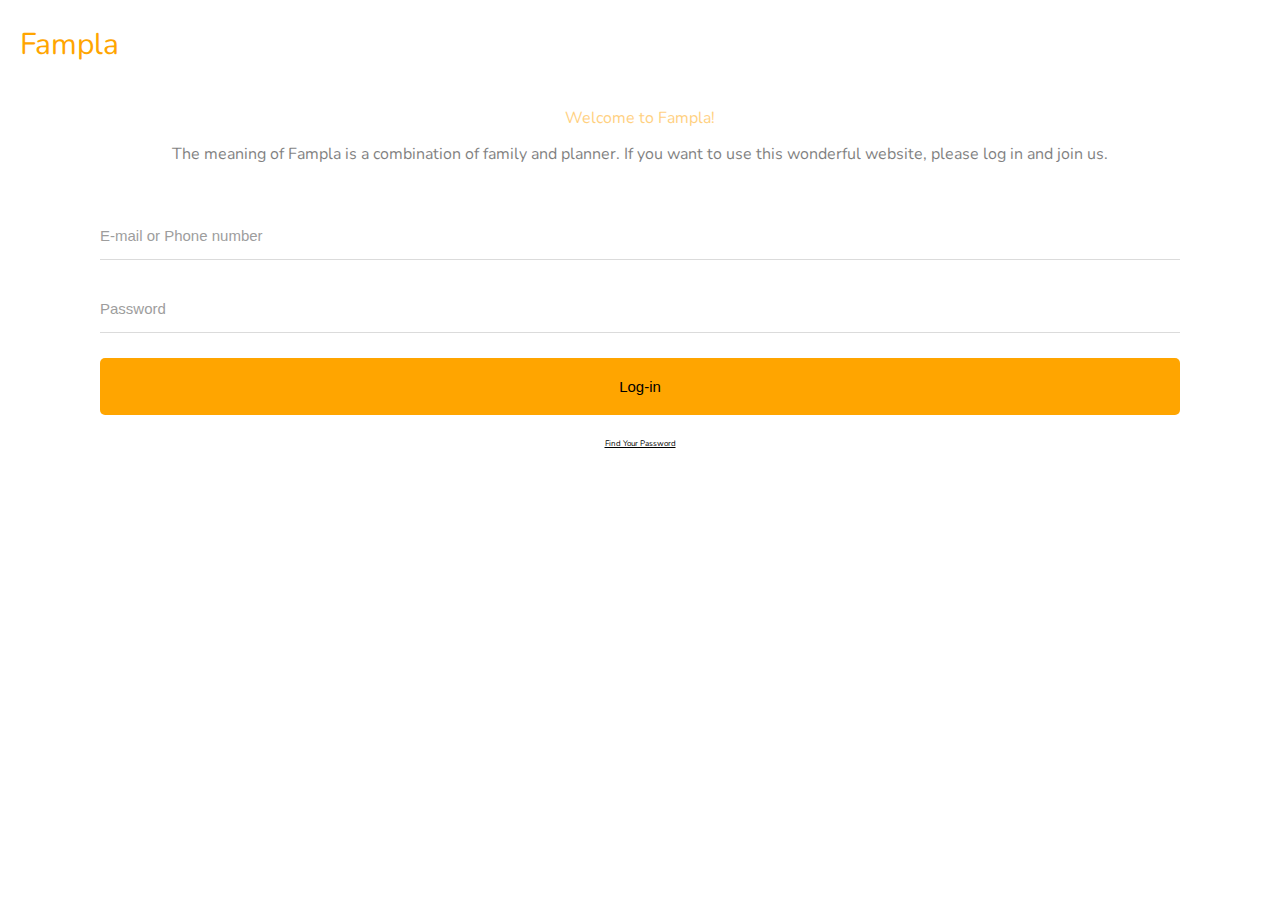
<file: index.html>
<!DOCTYPE html>
<html lang="ko">
  <head>
    <meta charset="UTF-8" />
    <meta http-equiv="X-UA-Compatible" content="IE=edge" />
    <meta name="viewport" content="width=device-width, initial-scale=1.0" />
    <link rel="shortcut icon" href="screenshot/Fampla-logo.jpg" />
    <link rel="stylesheet" href="css/styles.css" />
    <title>fampla Log-in</title>
  </head>

  <body>
    <h1 class="login__main-title">Fampla</h1>
    <h3 class="main-title__text">
      <p id="welcome-header">Welcome to Fampla!</p>
      The meaning of Fampla is a combination of family and planner. If you want
      to use this wonderful website, please log in and join us.
    </h3>
  </body>
  <form action="main.html" method="get" class="login">
    <input type="text" placeholder="E-mail or Phone number" required />
    <input type="password" placeholder="Password" required />
    <input type="submit" value="Log-in" />
    <a>Find Your Password</a>
  </form>
</html>
</file>
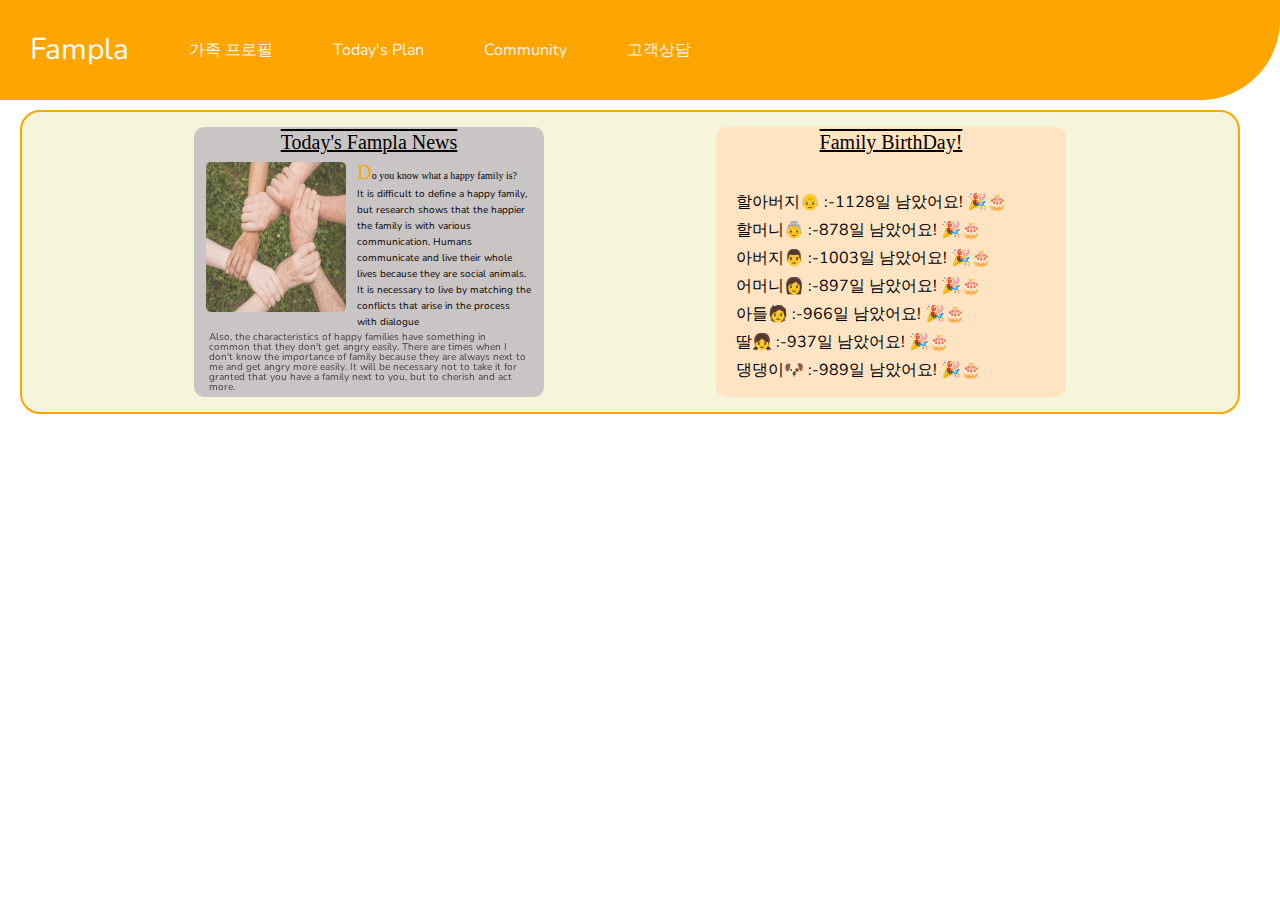
<file: main.html>
<!DOCTYPE html>
<html lang="ko">
  <head>
    <meta charset="UTF-8" />
    <meta http-equiv="X-UA-Compatible" content="IE=edge" />
    <meta name="viewport" content="width=device-width, initial-scale=1.0" />
    <link rel="stylesheet" href="css/styles.css" />
    <link rel="shortcut icon" href="screenshot/Fampla-logo.jpg" />
    <title>fampla-Main menu</title>
  </head>
  <body>
    <div class="main-title__box">
      <a class="nav_link" href="main.html">
        <h1 class="main-title">Fampla</h1>
      </a>
      <a class="nav_link" href="main.html">
        <span class="main-title__nav-bar">가족 프로필</span>
      </a>
      <a class="nav_link" href="planner.html">
        <span class="main-title__nav-bar">Today's Plan</span>
      </a>
      <a class="nav_link" href="main.html">
        <span class="main-title__nav-bar">Community</span>
      </a>
      <a class="nav_link" href="main.html">
        <span class="main-title__nav-bar">고객상담</span>
      </a>
    </div>
    <main>
      <div class="main-screen__divider">
        <div class="screen news">
          <div class="news-headline">
            <h2 id="headline">Today's Fampla News</h2>
          </div>
          <div class="picture-text">
            <div class="picture">
              <img class="news-img" src="screenshot/3.jpg" />
            </div>
            <div class="half-text">
              <p>Do you know what a happy family is?</p>
              <span
                >It is difficult to define a happy family, but research shows
                that the happier the family is with various communication.
                Humans communicate and live their whole lives because they are
                social animals. It is necessary to live by matching the
                conflicts that arise in the process with dialogue</span
              >
            </div>
          </div>
          <div class="only-text">
            <p>
              Also, the characteristics of happy families have something in
              common that they don't get angry easily. There are times when I
              don't know the importance of family because they are always next
              to me and get angry more easily. It will be necessary not to take
              it for granted that you have a family next to you, but to cherish
              and act more.
            </p>
          </div>
        </div>
        <div class="screen birthday">
          <div class="birthday-headline">
            <h2 id="headline">Family BirthDay!</h2>
          </div>
          <div class="date">
            <span
              >할아버지👴 :
              <p id="grandfather"></p
            ></span>
            <span
              >할머니👵 :
              <p id="grandmother"></p
            ></span>
            <span
              >아버지👨 :
              <p id="father"></p
            ></span>
            <span
              >어머니👩 :
              <p id="mother"></p
            ></span>
            <span
              >아들🧑 :
              <p id="son"></p
            ></span>
            <span
              >딸👧 :
              <p id="daughter"></p
            ></span>
            <span
              >댕댕이🐶 :
              <p id="dog"></p
            ></span>
          </div>
        </div>
      </div>
    </main>
  </body>
  <script src="javascript/birthday.js"></script>
</html>
</file>
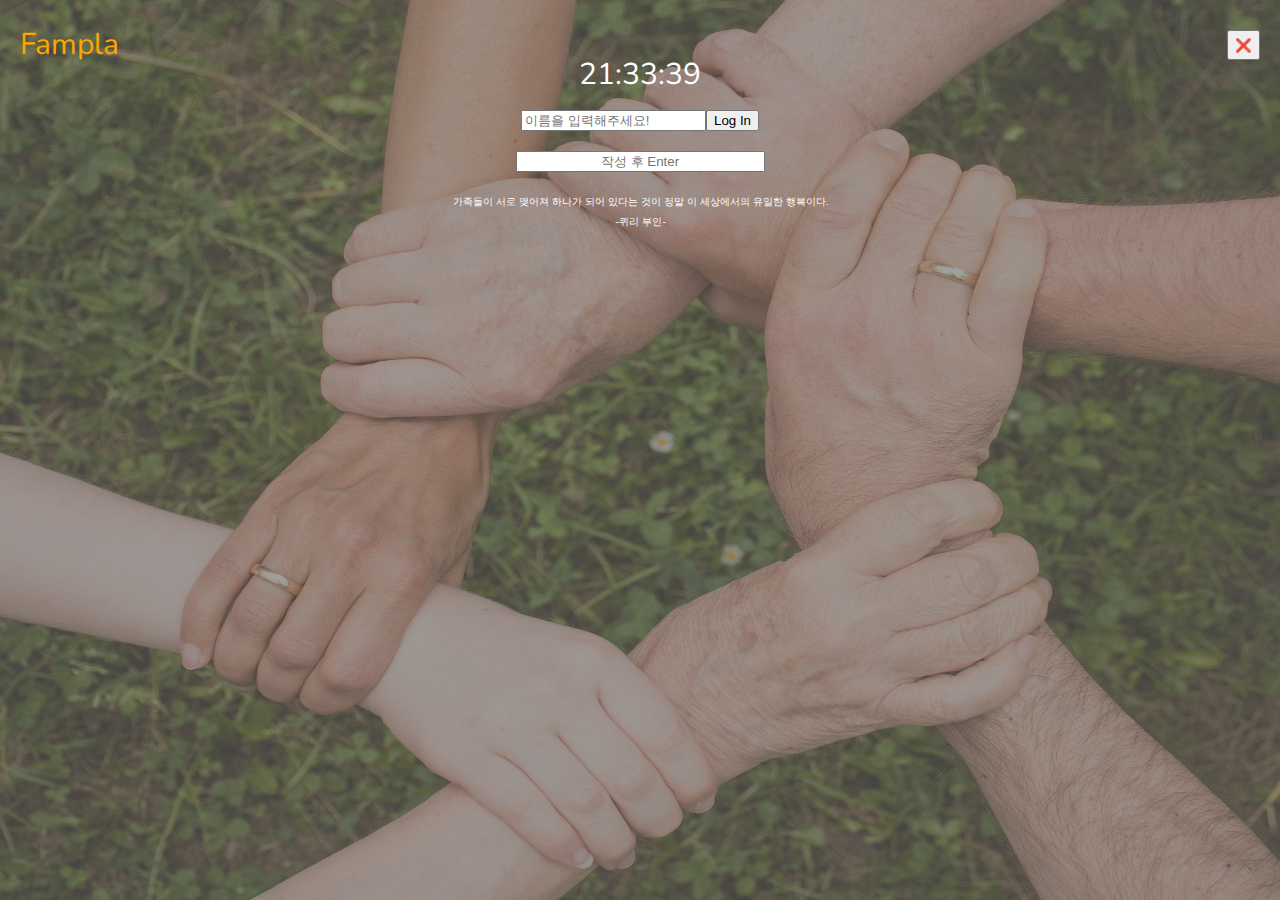
<file: planner.html>
<!DOCTYPE html>
<html lang="ko">
  <head>
    <meta charset="UTF-8" />
    <meta http-equiv="X-UA-Compatible" content="IE=edge" />
    <meta name="viewport" content="width=device-width, initial-scale=1.0" />
    <link rel="stylesheet" href="css/styles.css" />
    <link rel="shortcut icon" href="screenshot/Fampla-logo.jpg" />
    <title>Fampla-Planner</title>
  </head>
  <body>
    <div class="boxbox">
      <h1 class="login__main-title">Fampla</h1>
      <button type="reset" id="reset">❌</button>
    </div>
    <h2 id="clock">00:00:00</h2>
    <div id="weather">
      <span></span>
      <span></span>
      <span></span>
    </div>
    <form id="login-form" class="hidden">
      <input
        required
        maxlength="15"
        type="text"
        placeholder="이름을 입력해주세요!"
      />
      <input type="submit" value="Log In" />
    </form>
    <h1 id="greeting" class="hidden"></h1>
    <form id="todo-form">
      <input type="text" placeholder="작성 후 Enter" required input size="28" />
    </form>
    <ul id="todo-list"></ul>
    <div id="quote">
      <span></span>
      <span></span>
    </div>

    <script src="javascript/greeting.js"></script>
    <script src="javascript/weather.js"></script>
    <script src="javascript/todo.js"></script>
    <script src="javascript/clock.js"></script>
    <script src="javascript/quote.js"></script>
    <script src="javascript/backgrounds.js"></script>
  </body>
</html>
</file>
<file: css/styles.css>
@import "reset.css";

/* Screen */
@import "screens/login.css";
@import "screens/main.css";
@import "screens/plan.css";
</file>
